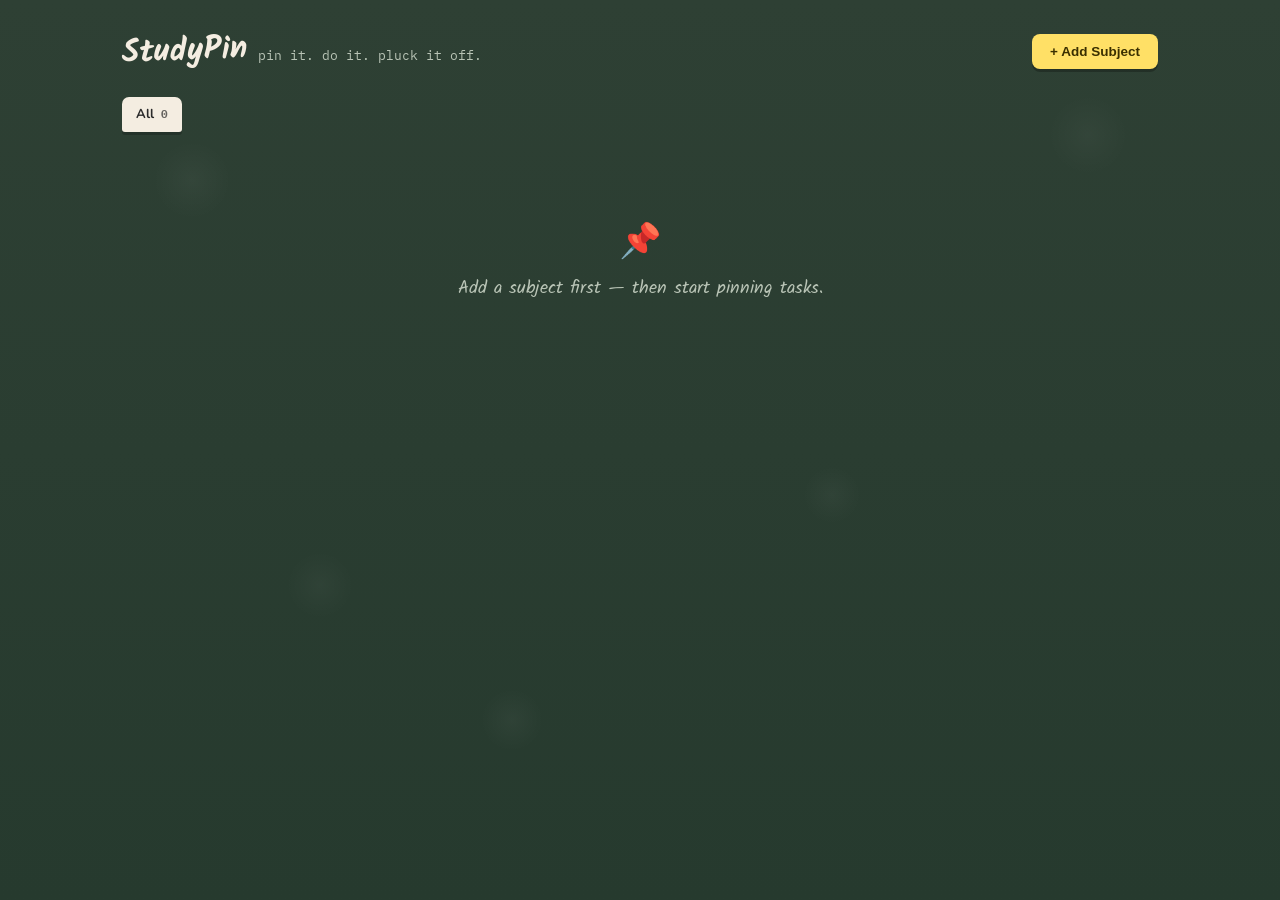
<file: index.html>
<!DOCTYPE html>
<html lang="en">
<head>
<meta charset="UTF-8">
<meta name="viewport" content="width=device-width, initial-scale=1.0">
<title>StudyPin — your study corkboard</title>
<link rel="preconnect" href="https://fonts.googleapis.com">
<link href="https://fonts.googleapis.com/css2?family=Kalam:wght@400;700&family=Nunito:wght@400;600;700;800&family=IBM+Plex+Mono:wght@400;500&display=swap" rel="stylesheet">
<style>
  :root{
    --board:#2e4034;
    --board-dark:#263a2e;
    --cream:#f4ede1;
    --ink:#2b2b2b;
    --ink-soft:#5a5a52;
    --pin-metal:#cfc6b5;

    --yellow:#ffe066;
    --pink:#ff9ec4;
    --blue:#8fd3fe;
    --green:#a8e6a1;
    --purple:#d8b4fe;
    --orange:#ffb86b;
  }
  *{ box-sizing:border-box; }
  body{
    margin:0;
    min-height:100vh;
    background:
      radial-gradient(circle at 15% 20%, rgba(255,255,255,0.035) 0, transparent 3%),
      radial-gradient(circle at 65% 55%, rgba(255,255,255,0.03) 0, transparent 3%),
      radial-gradient(circle at 40% 80%, rgba(255,255,255,0.035) 0, transparent 3%),
      radial-gradient(circle at 85% 15%, rgba(255,255,255,0.03) 0, transparent 3%),
      radial-gradient(circle at 25% 65%, rgba(255,255,255,0.03) 0, transparent 3%),
      linear-gradient(180deg, var(--board), var(--board-dark));
    font-family:'Nunito', sans-serif;
    color:var(--cream);
  }

  /* ---------- HEADER ---------- */
  header{
    display:flex;
    justify-content:space-between;
    align-items:center;
    flex-wrap:wrap;
    gap:14px;
    padding:26px 32px 14px;
    max-width:1100px;
    margin:0 auto;
  }
  .brand{
    display:flex;
    align-items:baseline;
    gap:10px;
  }
  .brand h1{
    font-family:'Kalam', cursive;
    font-weight:700;
    font-size:32px;
    color:var(--cream);
    margin:0;
    transform:rotate(-2deg);
  }
  .brand .tagline{
    font-size:12.5px;
    color:#b9c4b6;
    font-family:'IBM Plex Mono', monospace;
  }
  .add-subject-btn{
    background:var(--yellow);
    color:#3a2f00;
    border:none;
    padding:10px 18px;
    border-radius:8px;
    font-weight:800;
    font-size:13.5px;
    cursor:pointer;
    box-shadow:0 3px 0 rgba(0,0,0,0.25);
    transition:transform .12s ease;
  }
  .add-subject-btn:hover{ transform:translateY(-2px); }
  .add-subject-btn:active{ transform:translateY(0); }

  /* ---------- SUBJECT TABS ---------- */
  .tabs{
    max-width:1100px;
    margin:0 auto;
    padding:6px 32px 0;
    display:flex;
    gap:8px;
    flex-wrap:wrap;
  }
  .tab{
    position:relative;
    display:flex;
    align-items:center;
    gap:7px;
    padding:8px 14px 9px;
    border-radius:7px 7px 3px 3px;
    font-size:13px;
    font-weight:700;
    color:var(--ink);
    cursor:pointer;
    border:none;
    font-family:'Nunito',sans-serif;
    opacity:.72;
    transition:opacity .15s ease, transform .12s ease;
  }
  .tab:hover{ opacity:.9; transform:translateY(-1px); }
  .tab.active{ opacity:1; box-shadow:0 3px 0 rgba(0,0,0,0.2); }
  .tab .count{
    font-family:'IBM Plex Mono',monospace;
    font-size:10.5px;
    opacity:.7;
  }
  .tab .del-subject{
    margin-left:4px;
    background:none;
    border:none;
    font-size:13px;
    color:rgba(0,0,0,0.45);
    cursor:pointer;
    line-height:1;
    padding:0 2px;
  }
  .tab .del-subject:hover{ color:rgba(0,0,0,0.8); }
  .tab.all{ background:var(--cream); color:var(--ink); }

  /* ---------- BOARD ---------- */
  .board{
    max-width:1100px;
    margin:0 auto;
    padding:26px 32px 60px;
    display:grid;
    grid-template-columns:repeat(auto-fill, minmax(190px, 1fr));
    gap:26px 22px;
  }

  .empty-state{
    grid-column:1/-1;
    text-align:center;
    padding:60px 20px;
    color:#b9c4b6;
  }
  .empty-state .icon{ font-size:34px; display:block; margin-bottom:10px; }
  .empty-state p{ font-family:'Kalam',cursive; font-size:18px; margin:0; }

  /* ---------- STICKY NOTE ---------- */
  .note{
    position:relative;
    padding:26px 16px 16px;
    border-radius:3px;
    min-height:150px;
    display:flex;
    flex-direction:column;
    justify-content:space-between;
    box-shadow:
      0 10px 16px rgba(0,0,0,0.28),
      0 2px 4px rgba(0,0,0,0.15);
    animation:pin-in .3s cubic-bezier(.34,1.56,.64,1);
    transition:transform .18s ease;
  }
  .note:hover{ transform:translateY(-3px) rotate(0deg) !important; z-index:5; }
  @keyframes pin-in{
    from{ opacity:0; transform:translateY(-16px) scale(.9); }
    to{ opacity:1; transform:translateY(0) scale(1); }
  }
  .note.removing{
    animation:pluck-out .32s ease forwards;
  }
  @keyframes pluck-out{
    to{ opacity:0; transform:translateY(-26px) rotate(14deg) scale(.85); }
  }
  .pin-dot{
    position:absolute;
    top:8px; left:50%;
    transform:translateX(-50%);
    width:13px;height:13px;
    border-radius:50%;
    background:radial-gradient(circle at 35% 30%, #fff, var(--pin-metal) 70%);
    box-shadow:0 2px 3px rgba(0,0,0,0.4);
  }
  .note-text{
    font-family:'Kalam', cursive;
    font-size:15.5px;
    color:var(--ink);
    line-height:1.35;
    word-break:break-word;
    white-space:pre-wrap;
  }
  .note.done .note-text{
    text-decoration:line-through;
    opacity:.55;
  }
  .note-footer{
    display:flex;
    align-items:center;
    justify-content:space-between;
    margin-top:12px;
  }
  .note-tag{
    font-family:'IBM Plex Mono',monospace;
    font-size:10px;
    color:rgba(0,0,0,0.45);
    text-transform:uppercase;
    letter-spacing:.03em;
  }
  .note-actions{
    display:flex;
    align-items:center;
    gap:8px;
  }
  .note-check{
    width:18px;height:18px;
    border-radius:50%;
    border:2px solid rgba(0,0,0,0.35);
    background:rgba(255,255,255,0.25);
    cursor:pointer;
    flex-shrink:0;
    display:flex;
    align-items:center;
    justify-content:center;
    font-size:11px;
    color:transparent;
  }
  .note.done .note-check{
    background:rgba(0,0,0,0.55);
    color:#fff;
    border-color:transparent;
  }
  .note-delete{
    background:none;
    border:none;
    font-size:15px;
    color:rgba(0,0,0,0.35);
    cursor:pointer;
    line-height:1;
    padding:2px 4px;
  }
  .note-delete:hover{ color:rgba(0,0,0,0.75); }

  /* ---------- ADD NOTE TILE ---------- */
  .add-note-tile{
    min-height:150px;
    border:2px dashed rgba(244,237,225,0.35);
    border-radius:6px;
    display:flex;
    align-items:center;
    justify-content:center;
    color:rgba(244,237,225,0.55);
    font-family:'Kalam',cursive;
    font-size:15px;
    cursor:pointer;
    transition:border-color .15s ease, color .15s ease, transform .12s ease;
  }
  .add-note-tile:hover{
    border-color:rgba(244,237,225,0.7);
    color:rgba(244,237,225,0.9);
    transform:translateY(-2px);
  }
  .add-note-form{
    min-height:150px;
    border-radius:6px;
    padding:14px;
    background:var(--cream);
    display:flex;
    flex-direction:column;
    gap:8px;
  }
  .add-note-form textarea{
    flex:1;
    resize:none;
    border:none;
    background:transparent;
    font-family:'Kalam',cursive;
    font-size:15px;
    color:var(--ink);
    outline:none;
  }
  .add-note-form .form-row{
    display:flex;
    justify-content:flex-end;
    gap:8px;
  }
  .add-note-form button{
    border:none;
    border-radius:6px;
    padding:6px 14px;
    font-size:12.5px;
    font-weight:700;
    cursor:pointer;
    font-family:'Nunito',sans-serif;
  }
  .btn-cancel{ background:transparent; color:var(--ink-soft); }
  .btn-pin{ background:var(--ink); color:#fff; }

  /* ---------- MODAL: ADD SUBJECT ---------- */
  .modal-overlay{
    position:fixed; inset:0;
    background:rgba(0,0,0,0.5);
    display:flex; align-items:center; justify-content:center;
    z-index:100;
  }
  .modal-overlay.hidden{ display:none; }
  .modal{
    background:var(--cream);
    color:var(--ink);
    border-radius:10px;
    padding:22px;
    width:280px;
  }
  .modal h3{
    font-family:'Kalam',cursive;
    margin:0 0 12px;
    font-size:19px;
  }
  .modal input[type=text]{
    width:100%;
    padding:9px 10px;
    border-radius:6px;
    border:1px solid #d8cdb8;
    font-family:'Nunito',sans-serif;
    font-size:13.5px;
    margin-bottom:14px;
    outline:none;
  }
  .swatches{
    display:flex;
    gap:8px;
    margin-bottom:16px;
  }
  .swatch{
    width:28px;height:28px;
    border-radius:50%;
    cursor:pointer;
    border:3px solid transparent;
  }
  .swatch.selected{ border-color:var(--ink); }
  .modal-actions{
    display:flex;
    justify-content:flex-end;
    gap:8px;
  }
  .modal-actions button{
    border:none;
    border-radius:6px;
    padding:8px 16px;
    font-size:13px;
    font-weight:700;
    cursor:pointer;
    font-family:'Nunito',sans-serif;
  }

  @media (max-width:520px){
    header{ padding:20px 18px 10px; }
    .tabs{ padding:6px 18px 0; }
    .board{ padding:20px 18px 50px; grid-template-columns:repeat(auto-fill, minmax(150px,1fr)); }
  }
</style>
</head>
<body>

<header>
  <div class="brand">
    <h1>StudyPin</h1>
    <span class="tagline">pin it. do it. pluck it off.</span>
  </div>
  <button class="add-subject-btn" onclick="openSubjectModal()">+ Add Subject</button>
</header>

<div class="tabs" id="tabsRow"></div>

<div class="board" id="board"></div>

<!-- ADD SUBJECT MODAL -->
<div class="modal-overlay hidden" id="subjectModal">
  <div class="modal">
    <h3>New subject</h3>
    <input type="text" id="subjectNameInput" placeholder="e.g. Physics, DBMS, Thesis..." maxlength="24">
    <div class="swatches" id="swatchRow"></div>
    <div class="modal-actions">
      <button class="btn-cancel" style="background:transparent;color:var(--ink-soft);" onclick="closeSubjectModal()">Cancel</button>
      <button class="btn-pin" style="background:var(--ink);color:#fff;" onclick="createSubject()">Add</button>
    </div>
  </div>
</div>

<script>
const PALETTE = ['var(--yellow)','var(--pink)','var(--blue)','var(--green)','var(--purple)','var(--orange)'];
const STORAGE_KEY = 'studypin-data-v1';

let data = load();
let activeSubject = 'all';
let selectedColor = PALETTE[0];
let openFormSubjectId = null; // which subject the inline add-note form belongs to (for 'all' view)

function load(){
  try{
    const raw = localStorage.getItem(STORAGE_KEY);
    if(raw) return JSON.parse(raw);
  }catch(e){}
  return { subjects: [], notes: [] };
}
function save(){
  localStorage.setItem(STORAGE_KEY, JSON.stringify(data));
}
function uid(){ return Date.now().toString(36) + Math.random().toString(36).slice(2,6); }

/* ---------------- SUBJECT MODAL ---------------- */
function openSubjectModal(){
  document.getElementById('subjectModal').classList.remove('hidden');
  document.getElementById('subjectNameInput').value = '';
  selectedColor = PALETTE[data.subjects.length % PALETTE.length];
  renderSwatches();
  document.getElementById('subjectNameInput').focus();
}
function closeSubjectModal(){
  document.getElementById('subjectModal').classList.add('hidden');
}
function renderSwatches(){
  const row = document.getElementById('swatchRow');
  row.innerHTML = '';
  PALETTE.forEach(c => {
    const sw = document.createElement('div');
    sw.className = 'swatch' + (c === selectedColor ? ' selected' : '');
    sw.style.background = c;
    sw.onclick = () => { selectedColor = c; renderSwatches(); };
    row.appendChild(sw);
  });
}
function createSubject(){
  const name = document.getElementById('subjectNameInput').value.trim();
  if(!name) return;
  data.subjects.push({ id: uid(), name, color: selectedColor });
  save();
  closeSubjectModal();
  renderTabs();
  renderBoard();
}
function deleteSubject(id, evt){
  evt.stopPropagation();
  if(!confirm('Delete this subject and all its notes?')) return;
  data.subjects = data.subjects.filter(s => s.id !== id);
  data.notes = data.notes.filter(n => n.subjectId !== id);
  if(activeSubject === id) activeSubject = 'all';
  save();
  renderTabs();
  renderBoard();
}

/* ---------------- TABS ---------------- */
function renderTabs(){
  const row = document.getElementById('tabsRow');
  row.innerHTML = '';

  const allTab = document.createElement('button');
  allTab.className = 'tab all' + (activeSubject === 'all' ? ' active' : '');
  allTab.innerHTML = `All <span class="count">${data.notes.length}</span>`;
  allTab.onclick = () => { activeSubject = 'all'; renderTabs(); renderBoard(); };
  row.appendChild(allTab);

  data.subjects.forEach(s => {
    const count = data.notes.filter(n => n.subjectId === s.id).length;
    const tab = document.createElement('button');
    tab.className = 'tab' + (activeSubject === s.id ? ' active' : '');
    tab.style.background = s.color;
    tab.innerHTML = `${s.name} <span class="count">${count}</span> <button class="del-subject" title="delete subject">×</button>`;
    tab.onclick = () => { activeSubject = s.id; renderTabs(); renderBoard(); };
    tab.querySelector('.del-subject').onclick = (e) => deleteSubject(s.id, e);
    row.appendChild(tab);
  });
}

/* ---------------- BOARD / NOTES ---------------- */
function renderBoard(){
  const board = document.getElementById('board');
  board.innerHTML = '';

  if(data.subjects.length === 0){
    board.innerHTML = `<div class="empty-state"><span class="icon">📌</span><p>Add a subject first — then start pinning tasks.</p></div>`;
    return;
  }

  const visibleNotes = activeSubject === 'all'
    ? data.notes
    : data.notes.filter(n => n.subjectId === activeSubject);

  if(visibleNotes.length === 0){
    board.innerHTML = `<div class="empty-state"><span class="icon">🗒️</span><p>No notes here yet — pin your first task.</p></div>`;
  } else {
    visibleNotes.forEach(note => board.appendChild(renderNote(note)));
  }

  // add-note tile (only makes sense when a single subject is selected, or when there's at least one subject)
  const tile = document.createElement('div');
  if(activeSubject === 'all'){
    tile.className = 'add-note-tile';
    tile.textContent = '+ pick a subject tab to add a note';
    tile.style.cursor = 'default';
    tile.style.opacity = '0.6';
  } else {
    tile.className = 'add-note-tile';
    tile.textContent = '+ pin a new task';
    tile.onclick = () => showAddNoteForm(tile);
  }
  board.appendChild(tile);
}

function showAddNoteForm(tile){
  const subject = data.subjects.find(s => s.id === activeSubject);
  const form = document.createElement('div');
  form.className = 'add-note-form';
  form.style.background = subject.color;
  form.innerHTML = `
    <textarea placeholder="What do you need to do?" maxlength="140" autofocus></textarea>
    <div class="form-row">
      <button class="btn-cancel">Cancel</button>
      <button class="btn-pin">Pin it</button>
    </div>
  `;
  tile.replaceWith(form);
  const textarea = form.querySelector('textarea');
  textarea.focus();
  form.querySelector('.btn-cancel').onclick = () => renderBoard();
  form.querySelector('.btn-pin').onclick = () => {
    const text = textarea.value.trim();
    if(!text) return;
    data.notes.unshift({ id: uid(), subjectId: activeSubject, text, done:false });
    save();
    renderTabs();
    renderBoard();
  };
  textarea.addEventListener('keydown', (e) => {
    if(e.key === 'Enter' && (e.metaKey || e.ctrlKey)) form.querySelector('.btn-pin').click();
  });
}

function renderNote(note){
  const subject = data.subjects.find(s => s.id === note.subjectId);
  const el = document.createElement('div');
  el.className = 'note' + (note.done ? ' done' : '');
  el.style.background = subject ? subject.color : 'var(--yellow)';
  const tilt = (Math.round(Math.random()*6) - 3);
  el.style.transform = `rotate(${tilt}deg)`;

  el.innerHTML = `
    <div class="pin-dot"></div>
    <div class="note-text"></div>
    <div class="note-footer">
      <span class="note-tag">${subject ? subject.name : ''}</span>
      <div class="note-actions">
        <button class="note-check" title="mark done">✓</button>
        <button class="note-delete" title="delete">×</button>
      </div>
    </div>
  `;
  el.querySelector('.note-text').textContent = note.text;

  el.querySelector('.note-check').onclick = () => {
    note.done = !note.done;
    save();
    renderBoard();
  };
  el.querySelector('.note-delete').onclick = () => {
    el.classList.add('removing');
    setTimeout(() => {
      data.notes = data.notes.filter(n => n.id !== note.id);
      save();
      renderTabs();
      renderBoard();
    }, 300);
  };

  return el;
}

/* ---------------- INIT ---------------- */
renderTabs();
renderBoard();
</script>
</body>
</html>
</file>
